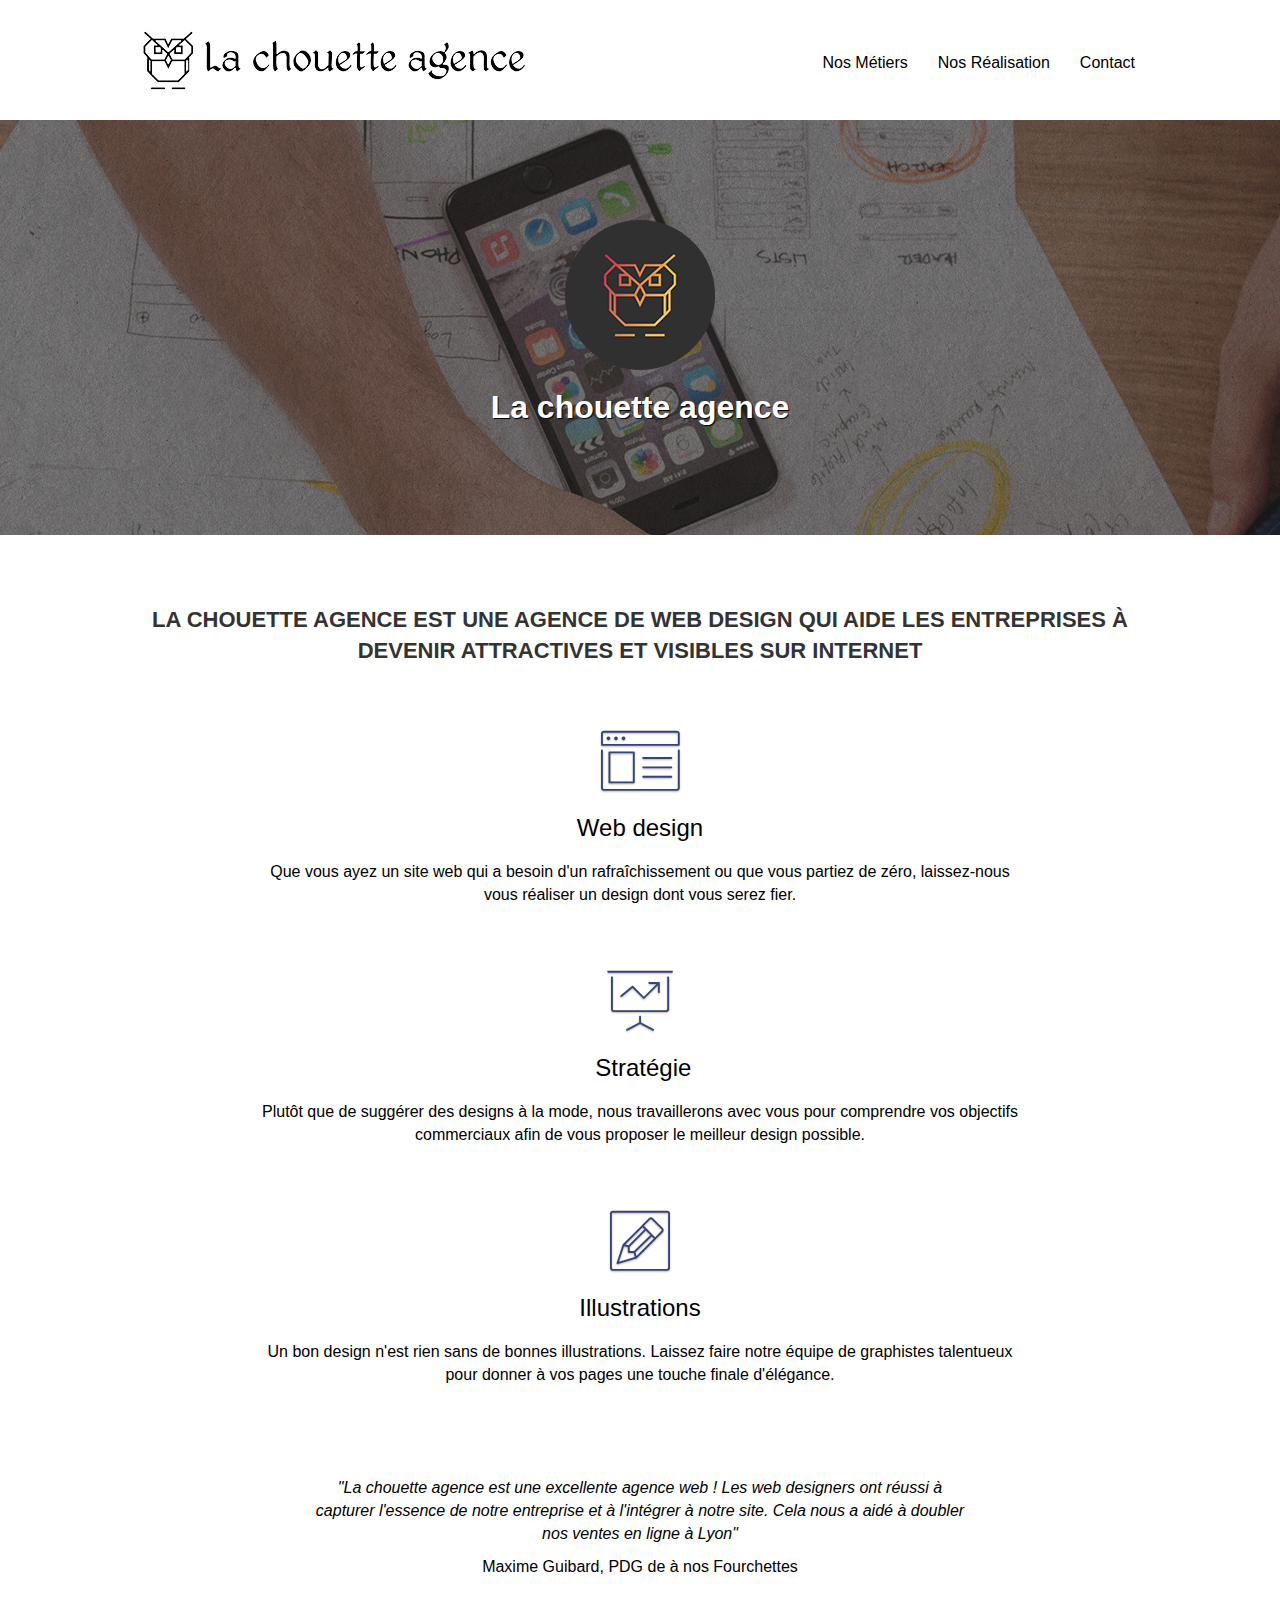
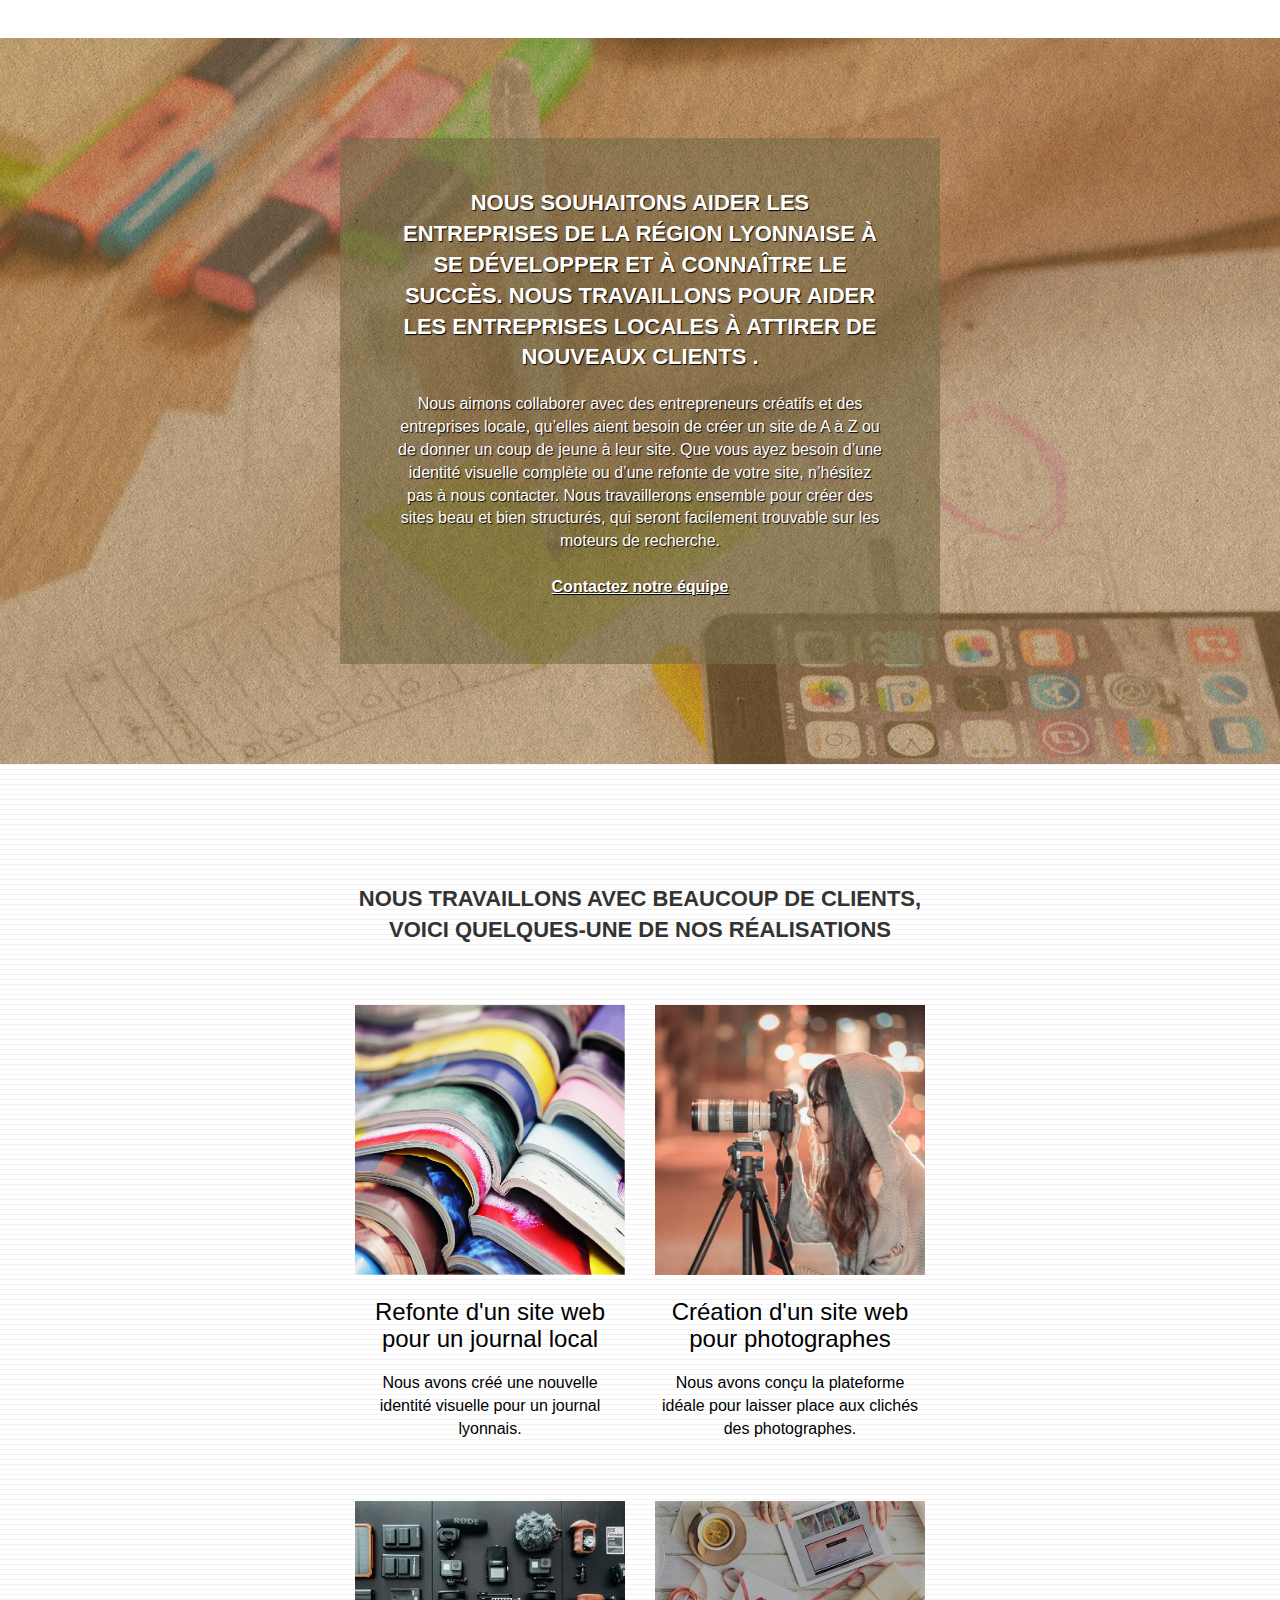
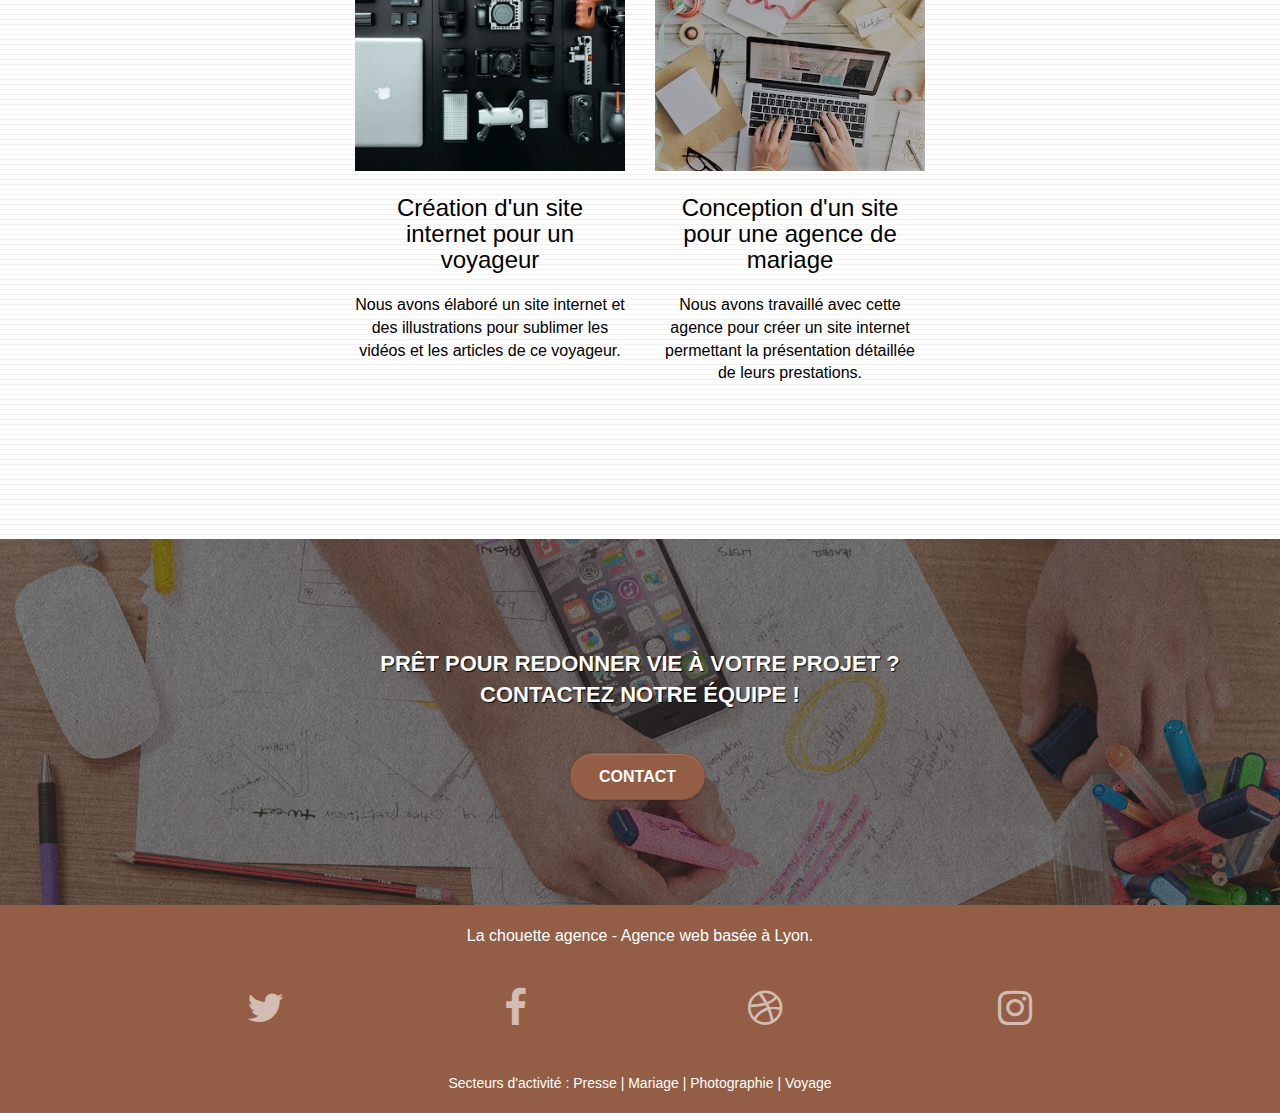
<file: index.html>
<!doctype html>
<html lang="fr">

<head>

	<title>La chouette agence</title>
	<meta name="description"
		content="La chouette agence, une agence de web design Lyonnaise qui aide les entreprises à devenir attractives et visibles sur internet">
	<meta name="robots" content="index,follow">
	<meta charset="utf-8">
	<meta name="viewport" content="width=device-width, initial-scale=1.0, viewport-fit=cover">
	<link rel="shortcut icon" type="image/png" href="favicon.jpg">

	<link rel="stylesheet" type="text/css" href="./css/bootstrap.css">
	<link rel="stylesheet" type="text/css" href="style.css">
	<link rel="stylesheet" type="text/css" href="./css/font-awesome.css">
	<link rel="stylesheet" type="text/css" href="./css/et-line.css">

	<script src="./js/jquery-2.1.0.js"></script>
	<script src="./js/bootstrap.js"></script>
	<script src="./js/blocs.js"></script>
	<script src="./js/jquery.touchSwipe.js" defer></script>
	<script src="./js/gmaps.js"></script>


</head>

<body>
	<main>
		<!-- Principal conteneur -->
		<div class="page-container">
			<header>
				<!-- bloc-0 -->
				<div class="bloc bgc-white l-bloc " id="bloc-0">
					<div class="container bloc-sm">

						<nav class="navbar row">
							<div class="navbar-header">
								<a class="navbar-brand" href="index.html"><img src="img/la-chouette-agence.png"
										alt="logo la chouette agence"></a>
								<button id="nav-toggle" type="button" class="ui-navbar-toggle navbar-toggle"
									data-toggle="collapse" data-target=".navbar-1">
									<span class="sr-only">Toggle navigation</span><span class="icon-bar"></span><span
										class="icon-bar"></span><span class="icon-bar"></span>
								</button>
							</div>
							<div class="collapse navbar-collapse navbar-1 special-dropdown-nav">
								<ul class="site-navigation nav navbar-nav">
									<li>
										<a href="#bloc-2-services">Nos Métiers</a>
									</li>
									<li>
										<a href="#bloc-4-portfolio">Nos Réalisation</a>
									</li>
									<li>
										<a href="contact.html">Contact</a>
									</li>
								</ul>
							</div>
						</nav>
					</div>
				</div>
				<!-- bloc-0 END -->
			</header>
			<nav>
				<!-- bloc-1-presentation -->
				<div class="bloc bgc-dark-slate-blue bg-banniere d-bloc bg-t-edge bloc-bg-texture texture-paper b-parallax"
					id="bloc-1-hero">
					<div class="container bloc-lg">
						<div class="row tight-width-whitespace">
							<div class="col-sm-12">
								<img src="img/logo.2.png" class="center-block image-resize-mode"
									alt="logo rond La chouette agence" />
								<h1 class="text-center hero-bloc-text tc-white">
									La chouette agence
								</h1>
							</div>
						</div>
					</div>
				</div>
				<!-- bloc-1-presentation END -->
			</nav>
			<article>
				<!-- bloc-2-services -->
				<div class="bloc bgc-white l-bloc" id="bloc-2-services">
					<div class="container bloc-md">
						<div class="row">
							<div class="col-sm-12 text-center">
								<h2>La chouette agence est une agence de web design qui aide les entreprises à devenir
									attractives
									et visibles sur Internet</h2>
							</div>
						</div>
						<div class="row voffset-lg med-width-whitespace">
							<div class="col-sm-4">
								<div class="text-center">
									<span class="et-icon-browser sm-shadow icon-dark-slate-blue icons icon-lg"></span>
								</div>
								<h3 class="mg-md text-center">
									Web design
								</h3>
								<p class="text-center ">
									Que vous ayez un site web qui a besoin d'un rafraîchissement ou que vous partiez de
									zéro, laissez-nous vous réaliser un design dont vous serez fier.
								</p>
							</div>
							<div class="col-sm-4">
								<div class="text-center">
									<span
										class="et-icon-presentation sm-shadow icon-dark-slate-blue icons icon-lg"></span>
								</div>
								<h3 class="mg-md text-center">
									&nbsp;Stratégie
								</h3>
								<p class="text-center ">
									Plutôt que de suggérer des designs à la mode, nous travaillerons avec vous pour
									comprendre
									vos objectifs commerciaux afin de vous proposer le meilleur design possible.<br>
								</p>
							</div>
							<div class="col-sm-4">
								<div class="text-center">
									<span class="et-icon-edit sm-shadow icon-dark-slate-blue icons icon-lg"></span>
								</div>
								<h3 class="mg-md text-center">
									Illustrations
								</h3>
								<p class="text-center ">
									Un bon design n'est rien sans de bonnes illustrations. Laissez faire notre équipe de
									graphistes talentueux pour donner à vos pages une touche finale d'élégance.
								</p>
							</div>
						</div>
						<div class="row voffset-lg voffset">
							<div class="col-xs-12 col-md-8 col-md-offset-2 text-center">
								<p><em>"La chouette agence est une excellente agence web !
										Les web designers ont réussi à capturer l'essence de notre entreprise et à
										l'intégrer à
										notre site.
										Cela nous a aidé à doubler nos ventes en ligne à Lyon"</em>
								</p>
								<p>
									Maxime Guibard, PDG de à nos Fourchettes
								</p>

							</div>
						</div>
					</div>
				</div>
				<!-- bloc-2-services END -->
			</article>
			<article>
				<!-- bloc-3-what-i-do -->
				<div class="bloc tc-white bgc-atomic-tangerine bg-presentation d-bloc bloc-bg-texture texture-paper b-parallax"
					id="bloc-3-what-i-do">
					<div class="container bloc-lg">
						<div class="row tight-width-whitespace black-background">
							<div class="col-sm-12">
								<h2 class="mg-md text-center tc-white">
									Nous souhaitons aider les entreprises de la région Lyonnaise à se développer et à
									connaître
									le succès. Nous travaillons pour aider les entreprises locales à attirer de nouveaux
									clients
									.<br>
								</h2>
								<p class="text-center white">
									Nous aimons collaborer avec des entrepreneurs créatifs et des entreprises locale,
									qu’elles
									aient besoin de créer un site de A à Z ou de donner un coup de jeune à leur site.
									Que vous
									ayez besoin d’une identité visuelle complète ou d’une refonte de votre site,
									n’hésitez pas à
									nous contacter. Nous travaillerons ensemble pour créer des sites beau et bien
									structurés,
									qui seront facilement trouvable sur les moteurs de recherche. <br><br><a
										class="ltc-white bold-link" href="contact.html">Contactez notre équipe</a><br>
								</p>
							</div>
						</div>
					</div>
				</div>
				<!-- bloc-3-what-i-do END -->
			</article>
			<article>
				<!-- bloc-4-portfolio -->
				<div class="bloc bgc-white bg-lines-h2-bg bg-repeat l-bloc" id="bloc-4-portfolio">
					<div class="container bloc-lg">
						<div class="row">
							<div class="col-sm-12 text-center">
								<h2>Nous travaillons avec beaucoup de clients, <br> voici quelques-une de nos
									réalisations</h2>
							</div>
						</div>
						<div class="row tight-width-whitespace portfolio-row">
							<div class="col-sm-6">
								<a href="#" data-lightbox="img/1.jpg" data-gallery-id="gallery-1"
									data-caption="Refonte d'un site web pour un journal local"
									data-frame="snapshot-lb"><img src="img/1.jpg"
										alt="photo de livre de plusieur coloris"
										class="img-responsive portfolio-thumb" /></a>
								<h3 class="mg-md text-center">
									Refonte d'un site web pour un journal local
								</h3>
								<p class="text-center">
									Nous avons créé une nouvelle identité visuelle pour un journal lyonnais.
								</p>
							</div>
							<div class="col-sm-6">
								<a href="#" data-lightbox="img/2.jpg" data-gallery-id="gallery-1"
									data-caption="Création d'un site web pour photographes"
									data-frame="snapshot-lb"><img src="img/2.jpg" class="img-responsive portfolio-thumb"
										alt="photo d'une photographes" /></a>
								<h3 class="mg-md text-center">
									Création d'un site web pour photographes
								</h3>
								<p class="text-center">
									Nous avons conçu la plateforme idéale pour laisser place aux clichés des
									photographes.
								</p>
							</div>
						</div>
						<div class="row tight-width-whitespace portfolio-row">
							<div class="col-sm-6">
								<a href="#" data-lightbox="img/3.jpg" data-gallery-id="gallery-1"
									data-caption="Création d'un site internet pour un voyageur"
									data-frame="snapshot-lb"><img src="img/3.jpg" class="img-responsive portfolio-thumb"
										alt="lot d'articles de photographies" /></a>
								<h3 class="mg-md text-center">
									Création d'un site internet pour un voyageur
								</h3>
								<p class="text-center">
									Nous avons élaboré un site internet et des illustrations pour sublimer les vidéos et
									les
									articles de ce voyageur.
								</p>
							</div>
							<div class="col-sm-6">
								<a href="#" data-lightbox="img/4.jpg" data-gallery-id="gallery-1"
									data-caption="Conception d'un site pour une agence de mariage"
									data-frame="snapshot-lb"><img src="img/4.jpg" class="img-responsive portfolio-thumb"
										alt="personne tapant sur un clavier d'ordinateur" /></a>
								<h3 class="mg-md text-center">
									Conception d'un site pour une agence de mariage
								</h3>
								<p class="text-center">
									Nous avons travaillé avec cette agence pour créer un site internet permettant la
									présentation détaillée de leurs prestations.
								</p>
							</div>
						</div>
					</div>
				</div>
				<!-- bloc-4-portfolio END -->
			</article>
			<section>
				<!-- bloc-5-cta -->
				<div class="bloc bgc-dark-slate-blue bg-banniere d-bloc bloc-bg-texture texture-paper" id="bloc-5-cta">
					<div class="container bloc-lg">
						<div class="row">
							<h2 class="mg-md text-center tc-white">
								Prêt pour redonner vie à votre projet ?<br>Contactez notre équipe !
							</h2>
							<div class="col-sm-12 text-center">
								<a href="contact.html"
									class="btn btn-atomic-tangerine btn-clean btn-rd btn-lg cta-hero">Contact</a>
							</div>
						</div>
					</div>
				</div>
				<!-- bloc-5-cta END -->
			</section>
			<footer>
				<!-- Footer - bloc-8 -->
				<div class="bloc bgc-atomic-tangerine d-bloc" id="bloc-8">
					<div class="container bloc-sm">
						<div class="row">
							<div class="col-sm-12">
								<p class="text-center white">
									La chouette agence - Agence web basée à Lyon.<br>
								</p>
								<div class="row row-no-gutters social">
									<div class="col-sm-3">
										<div class="text-center">
											<a class="social" href="https://twitter.com/home?lang=fr"
												title="Retrouvez-nous sur Twitter"><span
													class="fa fa-twitter icon-md"></span></a>
										</div>
									</div>
									<div class="col-sm-3">
										<div class="text-center">
											<a class="social" href="https://www.facebook.com/"
												title="Retrouvez-nous sur Facebook"><span
													class="fa fa-facebook icon-md"></span></a>
										</div>
									</div>
									<div class="col-sm-3">
										<div class="text-center">
											<a class="social" href="https://dribbble.com/"
												title="Retrouvez-nous sur Dribbble"><span
													class="fa fa-dribbble icon-md"></span></a>
										</div>
									</div>
									<div class="col-sm-3">
										<div class="text-center">
											<a class="social" href="https://www.instagram.com/"
												title="Retrouvez-nous sur Instagram"><span
													class="fa fa-instagram icon-md"></span></a>
										</div>
									</div>
								</div>
								<div class="row">
									<div class="col-sm-4">
										<span class="text_white">Secteurs d'activité : Presse | Mariage | Photographie |
											Voyage</span>
									</div>
								</div>
							</div>
						</div>
					</div>
				</div>
				<!-- Footer - bloc-8 END -->
			</footer>
		</div>
		<!-- Principal conteneur END -->
	</main>
</body>

</html>
</file>
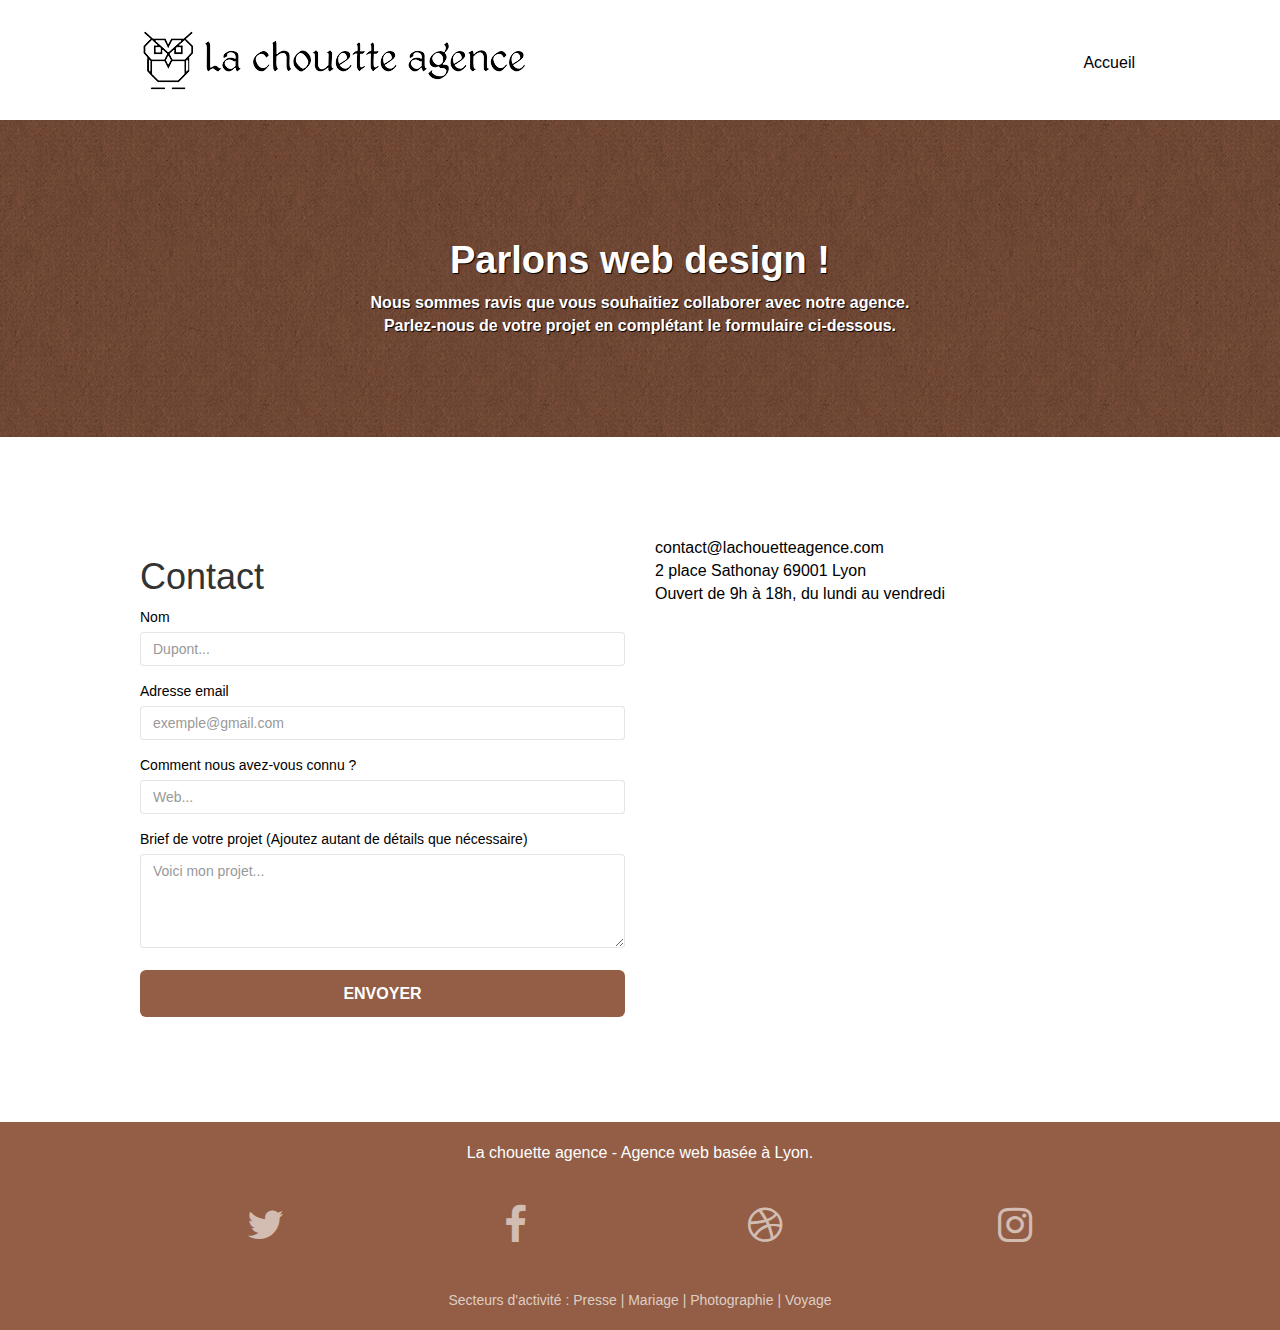
<file: contact.html>
<!doctype html>
<html lang="fr">

<head>
	<title>chouette agence</title>
	<meta name="description"
		content="La chouette agence, une agence de web design Lyonnaise qui aide les entreprises à devenir attractives et visibles sur internet">
	<meta name="robots" content="index,follow">
	<meta charset="utf-8">
	<meta name="viewport" content="width=device-width, initial-scale=1.0, viewport-fit=cover">
	<link rel="shortcut icon" type="image/png" href="favicon.jpg">

	<link rel="stylesheet" type="text/css" href="./css/bootstrap.css">
	<link rel="stylesheet" type="text/css" href="style.css">
	<link rel="stylesheet" type="text/css" href="./css/font-awesome.css">
	<link rel="stylesheet" type="text/css" href="./css/et-line.css">

	<script src="./js/jquery-2.1.0.js"></script>
	<script src="./js/bootstrap.js"></script>
	<script src="./js/blocs.js"></script>
	<script src="./js/jqBootstrapValidation.js"></script>
	<script src="./js/formHandler.js"></script>


</head>

<body>
	<main>
		<!-- Principal conteneur -->
		<div class="page-container">
			<header>
				<!-- bloc-0 -->
				<div class="bloc bgc-white l-bloc " id="bloc-0">
					<div class="container bloc-sm">
						<nav class="navbar row">
							<div class="navbar-header">
								<a class="navbar-brand" href="index.html"><img src="img/la-chouette-agence.png"
										alt="logo la chouette agence" /></a>
								<button id="nav-toggle" type="button" class="ui-navbar-toggle navbar-toggle"
									data-toggle="collapse" data-target=".navbar-1">
									<span class="sr-only">Toggle navigation</span><span class="icon-bar"></span><span
										class="icon-bar"></span><span class="icon-bar"></span>
								</button>
							</div>
							<div class="collapse navbar-collapse navbar-1 special-dropdown-nav">
								<ul class="site-navigation nav navbar-nav">
									<li>
										<a href="index.html">Accueil</a>
									</li>
									<li>
									</li>
								</ul>
							</div>
						</nav>
					</div>
				</div>
				<!-- bloc-0 END -->
			</header>
			<section>
				<!-- bloc-6 -->
				<div class="bloc bg-dots-bg bg-repeat bgc-atomic-tangerine d-bloc bloc-bg-texture texture-paper"
					id="bloc-6">
					<div class="container bloc-lg">
						<div class="row">
							<div class="col-sm-12">
								<h1 class="text-center hero-bloc-text tc-white">
									Parlons web design !
								</h1>
								<p class="text-center mg-lg tc-white tight-width-whitespace">
									Nous sommes ravis que vous souhaitiez collaborer avec notre agence.<br>
									Parlez-nous de votre projet en complétant le formulaire ci-dessous.
								</p>
							</div>
						</div>
					</div>
				</div>
				<!-- bloc-6 END -->
			</section>
			<section>
				<!-- bloc-7 -->
				<div class="bloc bgc-white l-bloc" id="bloc-7">
					<div class="container bloc-lg">
						<div class="row">
							<div class="col-sm-6">
								<h1>Contact</h1>
								<form novalidate success-msg="Votre message a été envoyé."
									fail-msg="Désolé, il semble que notre serveur de messagerie ne répond pas, 
									Désolé pour le désagrément!">
									<div class="form-group">
										<label>
											<span>Nom</span>
										</label>
										<input aria-labelledby="name" placeholder="Dupont..." id="name"
											class="form-control" required />
									</div>
									<div class="form-group">
										<label>
											<span>Adresse email</span>
										</label>
										<input aria-labelledby="email" placeholder="exemple@gmail.com" id="email"
											class="form-control" type="email" required />
									</div>
									<div class="form-group">
										<label>
											<span>Comment nous avez-vous connu ?</span>
										</label>
										<input aria-labelledby="comment" placeholder="Web..." class="form-control"
											type="text" required id="comment" />
									</div>
									<div class="form-group">
										<label>
											<span>Brief de votre projet (Ajoutez autant de détails que
												nécessaire)<br></span>
										</label><textarea aria-labelledby="message" placeholder="Voici mon projet..."
											id="message" class="form-control" rows="4" cols="50" required></textarea>
									</div>
									<button class="bloc-button btn btn-lg btn-block cta-hero btn-atomic-tangerine"
										type="submit">
										Envoyer
									</button>
								</form>
							</div>
							<div class="col-sm-6">
								<p>
									contact@lachouetteagence.com<br>2 place Sathonay 69001 Lyon<br>Ouvert de 9h à 18h,
									du
									lundi au vendredi<br>
								</p>
							</div>
						</div>
					</div>
				</div>
				<!-- bloc-7 END -->
				<!-- ScrollToTop Button -->
				<a class="bloc-button btn btn-d scrollToTop" onclick="scrollToTarget('1')"><span
						class="fa fa-chevron-up"></span></a>
				<!-- ScrollToTop Button END-->
			</section>
			<footer>
				<!-- Footer - bloc-8 -->
				<div class="bloc bgc-atomic-tangerine d-bloc" id="bloc-8">
					<div class="container bloc-sm">
						<div class="row">
							<div class="col-sm-12">
								<p class="text-center white">
									La chouette agence - Agence web basée à Lyon.<br>
								</p>
								<div class="row row-no-gutters social">
									<div class="col-sm-3">
										<div class="text-center">
											<a class="twitter_social" href="https://twitter.com/home?lang=fr"
												title="Retrouvez-nous sur Twitter"><span
													class="fa fa-twitter icon-md"></span></a>
										</div>
									</div>
									<div class="col-sm-3">
										<div class="text-center">
											<a class="facebook_social" href="https://www.facebook.com/"
												title="Retrouvez-nous sur Facebook"><span
													class="fa fa-facebook icon-md"></span></a>
										</div>
									</div>
									<div class="col-sm-3">
										<div class="text-center">
											<a class="dribble_social" href="https://dribbble.com/"
												title="Retrouvez-nous sur Dribbble"><span
													class="fa fa-dribbble icon-md"></span></a>
										</div>
									</div>
									<div class="col-sm-3">
										<div class="text-center">
											<a class="instagram_social" href="https://www.instagram.com/"
												title="Retrouvez-nous sur Instagram"><span
													class="fa fa-instagram icon-md"></span></a>
										</div>
									</div>
								</div>
								<div class="row">
									<div class="col-sm-4">
										<span>Secteurs d'activité : Presse | Mariage | Photographie | Voyage</span>
									</div>
								</div>
							</div>
						</div>
					</div>
				</div>
				<!-- Footer - bloc-8 END -->
			</footer>
			<!-- Principal conteneur END -->
		</div>
	</main>
</body>

</html>
</file>
<file: style.css>
body {
margin : 0;
padding : 0;
background : #FFF;
overflow-x : hidden;
}

a, button {
transition : all 0.3s ease-in-out;
outline : none !important ;
}

a:hover {
text-decoration : none;
cursor : pointer;
}

#page-loading-blocs-notifaction {
position : fixed;
top : 0;
bottom : 0;
width : 100%;
z-index : 100000;
background : url("img/pageload-spinner.gif") center center no-repeat #FFFFFF;
}

.bloc {
width : 100%;
clear : both;
background : 50% 50% no-repeat;
padding : 0 50px;
background-size : cover;
position : relative;
}

.bloc .container {
padding-left : 0;
padding-right : 0;
}

.bloc-lg {
padding : 100px 50px;
}

.bloc-md {
padding : 50px;
}

.bloc-sm {
padding : 20px 50px;
}

.bg-center, .bg-l-edge, .bg-r-edge, .bg-t-edge, .bg-b-edge, .bg-tl-edge, .bg-bl-edge, .bg-tr-edge, .bg-br-edge, .bg-repeat {
background-size : auto !important ;
}

.bg-repeat {
background : repeat;
}

.bg-t-edge {
background : top no-repeat;   
}

.bloc-bg-texture::before {
content : "";
background-size : 2px 2px;
position : absolute;
top : 0;
bottom : 0;
left : 0;
right : 0;  
}

.texture-paper::before {
background: url("img/texture-paper.png");
background-size : 280px 280px;
}

.image-resize-mode {
height: 150px;
width: 150px;
}

.b-parallax {
background-attachment : fixed;
}
.d-bloc {
color : rgb(255, 255, 255, 0.7);
}

.d-bloc button:hover {
color : rgb(255, 255, 255, 0.9);
}

.d-bloc .icon-round, .d-bloc .icon-square, .d-bloc .icon-rounded, .d-bloc .icon-semi-rounded-a, .d-bloc .icon-semi-rounded-b {
border-color : rgb(255, 255, 255, 0.9);
}

.d-bloc .divider-h span {
border-color : rgb(255, 255, 255, 0.2);
}

.d-bloc .a-btn, .d-bloc .navbar a, .d-bloc .navbar-brand, .d-bloc a .icon-sm, .d-bloc a .icon-md, .d-bloc a .icon-lg, .d-bloc a .icon-xl, .d-bloc h1 a, .d-bloc h2 a, .d-bloc h3 a, .d-bloc h4 a, .d-bloc h5 a, .d-bloc h6 a, .d-bloc p a {
color : rgb(255, 255, 255, 0.6);
}

.d-bloc .a-btn:hover, .d-bloc .navbar a:hover, .d-bloc .navbar-brand:hover, .d-bloc a:hover .icon-sm, .d-bloc a:hover .icon-md, .d-bloc a:hover .icon-lg, .d-bloc a:hover .icon-xl, .d-bloc h1 a:hover, .d-bloc h2 a:hover, .d-bloc h3 a:hover, .d-bloc h4 a:hover, .d-bloc h5 a:hover, .d-bloc h6 a:hover, .d-bloc p a:hover {
color : rgb(255, 255, 255, 1);
}

.d-bloc .navbar-toggle .icon-bar {
background : rgb(255, 255, 255, 1);
}

.d-bloc .btn-wire, .d-bloc .btn-wire:hover {
color : rgb(255, 255, 255, 1);
border-color : rgb(255, 255, 255, 1);
}

.d-bloc .panel {
color : rgb(0, 0, 0, 0.5);
}

.d-bloc .panel button:hover {
color : rgb(0, 0, 0, 0.7);
}

.d-bloc .panel icon {
border-color : rgb(0, 0, 0, 0.7);
}

.d-bloc .panel .divider-h span {
border-color : rgb(0, 0, 0, 0.1);
}

.d-bloc .panel .a-btn {
color : rgb(0, 0, 0, 0.6);
}

.d-bloc .panel .a-btn:hover {
color : rgb(0, 0, 0, 1);
}

.d-bloc .panel .btn-wire, .d-bloc .panel .btn-wire:hover {
color : rgb(0, 0, 0, 0.7);
border-color : rgb(0, 0, 0, 0.3);
}

.d-bloc .panel, .l-bloc {
color : rgb(0, 0, 0, 0.5);
}

.d-bloc .panel button:hover, .l-bloc button:hover {
color : rgb(0, 0, 0, 0.7);
}

.l-bloc .icon-round, .l-bloc .icon-square, .l-bloc .icon-rounded, .l-bloc .icon-semi-rounded-a, .l-bloc .icon-semi-rounded-b {
border-color : rgb(0, 0, 0, 0.7);
}

.d-bloc .panel .divider-h span, .l-bloc .divider-h span {
border-color : rgb(0, 0, 0, 0.1);
}

.d-bloc .panel .a-btn, .l-bloc .a-btn, .l-bloc .navbar a, .l-bloc .navbar-brand, .l-bloc a .icon-sm, .l-bloc a .icon-md, .l-bloc a .icon-lg, .l-bloc a .icon-xl, .l-bloc h1 a, .l-bloc h2 a, .l-bloc h3 a, .l-bloc h4 a, .l-bloc h5 a, .l-bloc h6 a, .l-bloc p a {
color : rgb(0, 0, 0, 0.6);
}

.d-bloc .panel .a-btn:hover, .l-bloc .a-btn:hover, .l-bloc .navbar a:hover, .l-bloc .navbar-brand:hover, .l-bloc a:hover .icon-sm, .l-bloc a:hover .icon-md, .l-bloc a:hover .icon-lg, .l-bloc a:hover .icon-xl, .l-bloc h1 a:hover, .l-bloc h2 a:hover, .l-bloc h3 a:hover, .l-bloc h4 a:hover, .l-bloc h5 a:hover, .l-bloc h6 a:hover, .l-bloc p a:hover {
color : rgb(0, 0, 0, 1);
}

.l-bloc .navbar-toggle .icon-bar {
color : rgb(0, 0, 0, 0.6);
}

.d-bloc .panel .btn-wire, .d-bloc .panel .btn-wire:hover, .l-bloc .btn-wire, .l-bloc .btn-wire:hover {
color : rgb(0, 0, 0, 0.7);
border-color : rgb(0, 0, 0, 0.3);
}

.voffset {
margin-top : 30px;
}

.voffset-lg {
margin-top : 80px;
}

.row-no-gutters {
margin-right : 0;
margin-left : 0;
}

.row.row-no-gutters > [class^="col-"], .row.row-no-gutters > [class*=" col-"] {
padding-right : 0;
padding-left : 0;
}

#bloc-1-hero h1 {
font-size : 32px;
}

.navbar {
margin-bottom : 0;
z-index : 1;
}

.navbar-brand {
height : auto;
padding : 3px 15px;
font-size : 25px;
font-weight : normal;
font-weight : 600;
line-height : 44px;
}

.navbar-brand img {
max-height : 200px;
margin : 0 5px 0 0;
display : inline;
}

.navbar-brand img[src$="svg"] {
min-width : 100px;
}

.nav-center .navbar-brand img {
margin : 0;
}

.navbar .nav {
padding-top : 2px;
margin-right : -16px;
float : right;
z-index : 1;
}

.nav > li {
float : left;
margin-top : 4px;
font-size : 16px;
}

.navbar-nav .open .dropdown-menu > li > a {
text-align : inherit;
}


.nav > li a:hover, .nav > li a:focus {
background : transparent;
}

.navbar-toggle {
margin : 10px 10px 0 0;
border : 0;
}

.navbar-toggle:hover {
background : transparent !important ;
}

.navbar-toggle .icon-bar {
background-color : rgb(0, 0, 0, 0.5);
width : 26px;
}

.nav-invert .navbar .nav {
float : left;
}

.nav-invert .navbar-header, .nav-invert .navbar-brand {
float : right;
position : relative;
z-index : 2;
}

@media (min-width: 768px) {
.site-navigation {
position : absolute;
top : 50%;
right : 20px;
transform : translate(0,-50%);
}

.nav > li .dropdown-menu a, .nav > li .dropdown-menu a:hover {
color : #484848;
}

.nav-invert .site-navigation {
left : 0;
right : 0;
}

.nav-center {
text-align : center;
}

.nav-center .navbar-header {
width : 100%;
}

.nav-center .navbar-header, .nav-center .navbar-brand, .nav-center .nav > li {
float : none;
display : inline-block;
}

.nav-center .site-navigation {
position : relative;
width : 100%;
right : 0;
margin-right : 0;
margin-top : 20px;
}

.nav-center.mini-nav .navbar-toggle {
float : none;
margin : 10px auto 0;
}
}

.nav > li > .dropdown a {
background : none !important ;
display : block;
padding : 14px 15px;
}
nav .caret {
margin : 0 5px;
}
.dropdown-menu .dropdown-menu {
top : -8px;
left : 100%;
}
.dropdown-menu .dropmenu-flow-right {
top : 100%;
left : 0;
margin-left : -1px;
border-top-left-radius : 0;
border-top-right-radius : 0;
}
.dropdown-menu .dropdown span {
border : black solid 4px;
border-top-color : transparent;
border-right-color : transparent;
border-bottom-color : transparent;
margin : 6px -5px 0 0 !important ;
float : right;
}
.mg-md {
margin-top : 10px;
margin-bottom : 20px;
}
.mg-lg {
margin-top : 10px;
margin-bottom : 40px;
}
.btn {
margin : 0 5px 5px 0;
}
.btn.pull-right {
margin : 0 0 5px 5px;
}
.btn-d, .btn-d:hover, .btn-d:focus {
color : #FFF;
background : rgb(0, 0, 0, 0.3);
}
button {
outline : none !important ;
}
.btn-rd {
border-radius : 40px;
}
.btn-clean {
border : rgb(0, 0, 0, 0.08) solid 1px;
border-bottom-color : rgb(0, 0, 0, 0.1);
text-shadow : 0 1px 0 rgb(0, 0, 1, 0.1);
box-shadow : 0 1px 3px rgb(0, 0, 1, 0.25), 0 1px 0 0 rgb(255, 255, 255, 0.15) inset;
}
.icon-md {
font-size : 40px !important ;
margin-left : 15px;
margin-right : 15px;
padding: 15px;
}
.icon-lg {
font-size : 60px !important ;
}
.sm-shadow {
text-shadow : 0 1px 2px rgb(0, 0, 0, 0.3);
}
.panel-sq, .panel-sq .panel-heading, .panel-sq .panel-footer {
border-radius : 0;
}
.panel-rd {
border-radius : 30px;
}
.panel-rd .panel-heading {
border-radius : 29px 29px 0 0;
}
.panel-rd .panel-footer {
border-radius : 0 0 29px 29px;
}
.form-control {
border-color : rgb(0, 0, 0, 0.1);
box-shadow : none;
}
.scrollToTop {
display : flex;
justify-content : center;
width : 40px;
height : 40px;
position : fixed;
bottom : 20px;
right : 20px;
opacity : 0;
z-index : 500;
transition : all 0.3s ease-in-out;
}
.scrollToTop span {
margin-top : 6px;
}
.showScrollTop {
font-size : 14px;
opacity : 1;
}
a[data-lightbox] {
position : relative;
display : block;
text-align : center;
}
a[data-lightbox]:hover::before {
content : "+";
font-family : "HelveticaNeue-Light", "Helvetica Neue Light", "Helvetica Neue", Helvetica, Arial;
font-size : 32px;
width : 50px;
height : 50px;
margin-left : -25px;
border-radius : 50%;
background : rgb(0, 0, 0, 0.6);
color : #FFF;
font-weight : 100;
z-index : 1;
position : absolute;
top : 50%;
transform : translateY(-50%);
}
a[data-lightbox]:hover img {
opacity : 0.6;
animation-fill-mode : none;
}
#lightbox-modal {
display : flex;
align-items : center;
}
#lightbox-modal .modal-dialog {
width : 90%;
max-width : 900px;
margin : 0 auto 0;
}
#lightbox-modal .modal-dialog img {
max-height : 90vh;
margin : 0 auto;
}
.lightbox-caption {
padding : 20px;
color : #FFF;
background : rgb(0, 0, 0, 0.5);
position : absolute;
left : 15px;
right : 15px;
bottom : 5px;
}
.close-lightbox {
color : #FFF;
font-size : 30px;
position : absolute;
top : 20px;
right : 20px;
z-index : 20;
background : rgb(0, 0, 0, 0.5);
border : none;
line-height : 30px;
padding : 0 9px 5px;
opacity : 0.3;
}
.close-lightbox:hover, .next-lightbox:hover, .prev-lightbox:hover {
opacity : 1.0;
color : #FFF;
}
.next-lightbox, .prev-lightbox {
font-size : 20px;
color : rgb(255, 255, 255, 0.9);
background : rgb(0, 0, 0, 0.5);
transition : all 0.2s ease-in-out;
position : absolute;
top : 45%;
z-index : 1;
opacity : 0.4;
}
.next-lightbox {
padding : 6px 8px 1px 13px;
right : 25px;
}
.prev-lightbox {
padding : 6px 13px 1px 10px;
left : 25px;
}
.snapshot-lb .modal-body {
padding-bottom : 45px;
}
.snapshot-lb .lightbox-caption {
padding : 0;
color : rgb(0, 0, 0, 0.5);
background : none;
}
h1, h2, h3, h4, h5, h6, p, label, .btn, a {
font-family : "helvetica";
font-weight : 400;
color : black!important ;
}
.container {
max-width : 1000px;
}
.hero-bloc-text {
font-size : 38px;
}
.hero-bloc-text-sub {
font-size : 36px;
}
.statement-bloc-text {
line-height : 26px;
font-style : italic;
font-size : 20px;
text-align : center;
font-weight : lighter;
max-width : 520px;
margin : auto auto auto auto;
}
p {
font-size : 16px;
}
.tight-width-whitespace {
max-width : 600px;
margin : auto auto auto auto;
}
.h1 {
font-size : 24px;
font-family : "Open Sans";
}
.cta-hero {
margin-top : 22px;
color : #FFFFFF !important ;
text-transform : uppercase;
padding : 12px 28px 12px 28px;
font-size : 16px;
font-weight : 700;
}

h2 {
font-size : 22px;
line-height : 1.4em;
}

h2 {
font-size : 22px;
text-transform : uppercase;
font-weight : 700;
color : #333333 !important ;
}

.med-width-whitespace {
max-width : 800px;
margin : auto auto auto auto;
box-shadow : 0 0 0 #000000;
}

h1 {
color : #333333 !important ;
}

h4 {
color : #333333 !important ;
}

.icons {
margin-bottom : 14px;
margin-top : 24px;
}

.white {
color : #FFFFFF !important ;
margin-bottom : 25px;
}

.col-sm-4 {
width : 100%;
align-content : center;
text-align : center;
margin-top : 30px;
}

.text_white {
color: #FFFFFF !important;
}

.portfolio-thumb {
align-items : center;
margin-bottom : 24px;
}
.img-responsive {
margin-left : auto;
margin-right : auto;
}

.portfolio-row {
margin-bottom : 44px;
margin-top : 50px;
}

.avatar {
box-shadow : 0 4px 9px rgb(0, 0, 0, 0.3);
}

.black-background {
background-color : rgb(165, 147, 99, 0.7);
padding : 40px 40px 40px 40px;
}

.bold-link {
font-weight : 900;
text-decoration : underline !important ;
}

.bgc-white {
background-color : #FFFFFF;
}

.bgc-atomic-tangerine {
background-color : #935e45;
}

.tc-white {
color : #FFFFFF !important;
position: relative;
font-weight: bold;
text-shadow: black 1px 1px 1px;

}

.btn-atomic-tangerine {
background : #935e45;
color : #FFFFFF !important; 
}

.btn-atomic-tangerine:hover {
background : #935e45 !important;
color : #FFFFFF !important;
}

.ltc-white {
color : #FFFFFF !important;
}

.ltc-white:hover {
color : #FFFFFF !important ;
}

.ltc-atomic-tangerine {
color : #F3976C !important ;
}

.ltc-atomic-tangerine:hover {
color : #935e45 !important ;
}

.icon-dark-slate-blue {
color : #364577 !important ;
border-color : #364577 !important ;
}

.bg-dots-bg {
background-image : url("img/dots-bg.png");
}

.bg-lines-h2-bg {
background-image : url("img/lines-h2-bg.png");
}

.bg-banniere {
background-image : url("img/la-chouette-agence-banniere.jpg");
}

.bgc-dark-slate-blue {
background-color: #364577;
}

.bg-presentation {
background-image : url("img/image-de-presentation.jpg");
}

@media (max-width: 1024px) {
.bloc {
padding-left : 20px;
padding-right : 20px;
}
.bloc.full-width-bloc, .bloc-tile-2.full-width-bloc .container, .bloc-tile-3.full-width-bloc .container, .bloc-tile-4.full-width-bloc .container {
padding-left : 0;
padding-right : 0;
}
}

@media (max-width: 992px) and (min-width: 800px) {
.navbar .nav {
max-width : 80%;
}
.nav-center.navbar .nav {
max-width : 100%;
}
}

@media only screen and (device-width) and (device-width) and (orientation: landscape) {
.b-parallax {
background-attachment : scroll;
}
}

@media only screen and (device-width) and (device-width) {
.b-parallax {
background-attachment : scroll;
}
}

@media (max-width: 991px) {
.container {
width : 100%;
}
.b-parallax {
background-attachment : scroll;
}
.page-container, #hero-bloc {
overflow-x : hidden;
position : relative;
}
.bloc-group, .bloc-group .bloc {
display : block;
width : 100%;
}
.bloc-fill-screen .fill-bloc-top-edge, .bloc-fill-screen .fill-bloc-bottom-edge {
padding : 0 20px;
}
}

@media (max-width: 800px) {

.page-container {
overflow-x : hidden;
position : relative;
}

h1, h2, h3, h4, h5, h6, p, #disqus_thread {
padding-left : 10px !important ;
padding-right : 10px !important ;
}

.b-parallax {
background-attachment : scroll;
}

.navbar .nav {
padding-top : 0;
border-top : 1px solid rgb(0, 0, 0, 0.2);
}

.navbar.row {
margin-left : 0;
margin-right : 0;
}

.site-navigation {
position : inherit;
transform : none;
}

.nav > li {
margin-top : 0;
border-bottom : 1px solid rgb(0, 0, 0, 0.1);
background : rgb(0, 0, 0, 0.05);
text-align : left;
padding-left : 15px;
width : 100%;
}

.nav > li:hover {
background : rgb(0, 0, 0, 0.08);
}

.dropdown .dropdown a .caret {
float : none;
margin : 5px 0 0 10px !important ;
border : black solid 4px;
border-bottom-color : transparent;
border-right-color : transparent;
border-left-color : transparent;
}

#hero-bloc .navbar .nav {
background : rgb(0, 0, 0, 0.8);
}

#hero-bloc .navbar .nav a {
color : rgb(255, 255, 255, 0.6);
}

.hero {
padding : 50px 0;
}

.hero-nav {
left : -1px;
right : -1px;
}

.navbar-collapse {
padding : 0;
overflow-x : hidden;
box-shadow : none;
}

.navbar-brand img {
max-height : 40px;
width : auto;
}

.nav-invert .navbar-header {
float : none;
width : 100%;
}

.nav-invert .navbar-toggle {
float : left;
margin-left : 10px;
}

.bloc {
padding-left : 0;
padding-right : 0;
}

.bloc-xxl, .bloc-xl, .bloc-lg {
padding : 40px 0;
}

.bloc-sm, .bloc-md {
padding-left : 0;
padding-right : 0;
}

.bloc-tile-2 .container, .bloc-tile-3 .container, .bloc-tile-4 .container, .bloc-fill-screen .fill-bloc-top-edge, .bloc-fill-screen .fill-bloc-bottom-edge {
padding-left : 0;
padding-right : 0;
}

.a-block {
padding : 0 10px;
}

.btn-dwn {
display : none;
}

.voffset {
margin-top : 5px;
}

.voffset-md {
margin-top : 20px;
}

.voffset-lg {
margin-top : 30px;
}

form {
padding : 5px;
}

.close-lightbox {
display : inline-block;
}

.blocsapp-device-iphone5 {
background-size : 216px 425px;
padding-top : 60px;
width : 216px;
height : 425px;
}

.blocsapp-device-iphone5 img {
width : 180px;
height : 320px;
}
}

@media (max-width: 400px) {
.bloc {
padding-left : 0;
padding-right : 0;
}
}

@media (max-width: 800px) {
.bloc-mob-center-text {
text-align : center;
}
}
</file>
<file: css/et-line.css>
@font-face {
    font-family: et-line;
    src: url(../fonts/et-line.eot);
    src: url(../fonts/et-line.eot?#iefix) format('embedded-opentype'), url(../fonts/et-line.woff) format('woff'), url(../fonts/et-line.ttf) format('truetype'), url(../fonts/et-line.svg#et-line) format('svg');
    font-weight: 400;
    font-style: normal
}

.et-icon-adjustments,
.et-icon-alarmclock,
.et-icon-anchor,
.et-icon-aperture,
.et-icon-attachment,
.et-icon-bargraph,
.et-icon-basket,
.et-icon-beaker,
.et-icon-bike,
.et-icon-book-open,
.et-icon-briefcase,
.et-icon-browser,
.et-icon-calendar,
.et-icon-camera,
.et-icon-caution,
.et-icon-chat,
.et-icon-circle-compass,
.et-icon-clipboard,
.et-icon-clock,
.et-icon-cloud,
.et-icon-compass,
.et-icon-desktop,
.et-icon-dial,
.et-icon-document,
.et-icon-documents,
.et-icon-download,
.et-icon-dribbble,
.et-icon-edit,
.et-icon-envelope,
.et-icon-expand,
.et-icon-facebook,
.et-icon-flag,
.et-icon-focus,
.et-icon-gears,
.et-icon-genius,
.et-icon-gift,
.et-icon-global,
.et-icon-globe,
.et-icon-googleplus,
.et-icon-grid,
.et-icon-happy,
.et-icon-hazardous,
.et-icon-heart,
.et-icon-hotairballoon,
.et-icon-hourglass,
.et-icon-key,
.et-icon-laptop,
.et-icon-layers,
.et-icon-lifesaver,
.et-icon-lightbulb,
.et-icon-linegraph,
.et-icon-linkedin,
.et-icon-lock,
.et-icon-magnifying-glass,
.et-icon-map,
.et-icon-map-pin,
.et-icon-megaphone,
.et-icon-mic,
.et-icon-mobile,
.et-icon-newspaper,
.et-icon-notebook,
.et-icon-paintbrush,
.et-icon-paperclip,
.et-icon-pencil,
.et-icon-phone,
.et-icon-picture,
.et-icon-pictures,
.et-icon-piechart,
.et-icon-presentation,
.et-icon-pricetags,
.et-icon-printer,
.et-icon-profile-female,
.et-icon-profile-male,
.et-icon-puzzle,
.et-icon-quote,
.et-icon-recycle,
.et-icon-refresh,
.et-icon-ribbon,
.et-icon-rss,
.et-icon-sad,
.et-icon-scissors,
.et-icon-scope,
.et-icon-search,
.et-icon-shield,
.et-icon-speedometer,
.et-icon-strategy,
.et-icon-streetsign,
.et-icon-tablet,
.et-icon-target,
.et-icon-telescope,
.et-icon-toolbox,
.et-icon-tools,
.et-icon-tools-2,
.et-icon-trophy,
.et-icon-tumblr,
.et-icon-twitter,
.et-icon-upload,
.et-icon-video,
.et-icon-wallet,
.et-icon-wine {
    font-family: et-line;
    speak: none;
    font-style: normal;
    font-weight: 400;
    font-variant: normal;
    text-transform: none;
    line-height: 1;
    -webkit-font-smoothing: antialiased;
    -moz-osx-font-smoothing: grayscale;
    display: inline-block
}

.et-icon-mobile:before {
    content: "\e000"
}

.et-icon-laptop:before {
    content: "\e001"
}

.et-icon-desktop:before {
    content: "\e002"
}

.et-icon-tablet:before {
    content: "\e003"
}

.et-icon-phone:before {
    content: "\e004"
}

.et-icon-document:before {
    content: "\e005"
}

.et-icon-documents:before {
    content: "\e006"
}

.et-icon-search:before {
    content: "\e007"
}

.et-icon-clipboard:before {
    content: "\e008"
}

.et-icon-newspaper:before {
    content: "\e009"
}

.et-icon-notebook:before {
    content: "\e00a"
}

.et-icon-book-open:before {
    content: "\e00b"
}

.et-icon-browser:before {
    content: "\e00c"
}

.et-icon-calendar:before {
    content: "\e00d"
}

.et-icon-presentation:before {
    content: "\e00e"
}

.et-icon-picture:before {
    content: "\e00f"
}

.et-icon-pictures:before {
    content: "\e010"
}

.et-icon-video:before {
    content: "\e011"
}

.et-icon-camera:before {
    content: "\e012"
}

.et-icon-printer:before {
    content: "\e013"
}

.et-icon-toolbox:before {
    content: "\e014"
}

.et-icon-briefcase:before {
    content: "\e015"
}

.et-icon-wallet:before {
    content: "\e016"
}

.et-icon-gift:before {
    content: "\e017"
}

.et-icon-bargraph:before {
    content: "\e018"
}

.et-icon-grid:before {
    content: "\e019"
}

.et-icon-expand:before {
    content: "\e01a"
}

.et-icon-focus:before {
    content: "\e01b"
}

.et-icon-edit:before {
    content: "\e01c"
}

.et-icon-adjustments:before {
    content: "\e01d"
}

.et-icon-ribbon:before {
    content: "\e01e"
}

.et-icon-hourglass:before {
    content: "\e01f"
}

.et-icon-lock:before {
    content: "\e020"
}

.et-icon-megaphone:before {
    content: "\e021"
}

.et-icon-shield:before {
    content: "\e022"
}

.et-icon-trophy:before {
    content: "\e023"
}

.et-icon-flag:before {
    content: "\e024"
}

.et-icon-map:before {
    content: "\e025"
}

.et-icon-puzzle:before {
    content: "\e026"
}

.et-icon-basket:before {
    content: "\e027"
}

.et-icon-envelope:before {
    content: "\e028"
}

.et-icon-streetsign:before {
    content: "\e029"
}

.et-icon-telescope:before {
    content: "\e02a"
}

.et-icon-gears:before {
    content: "\e02b"
}

.et-icon-key:before {
    content: "\e02c"
}

.et-icon-paperclip:before {
    content: "\e02d"
}

.et-icon-attachment:before {
    content: "\e02e"
}

.et-icon-pricetags:before {
    content: "\e02f"
}

.et-icon-lightbulb:before {
    content: "\e030"
}

.et-icon-layers:before {
    content: "\e031"
}

.et-icon-pencil:before {
    content: "\e032"
}

.et-icon-tools:before {
    content: "\e033"
}

.et-icon-tools-2:before {
    content: "\e034"
}

.et-icon-scissors:before {
    content: "\e035"
}

.et-icon-paintbrush:before {
    content: "\e036"
}

.et-icon-magnifying-glass:before {
    content: "\e037"
}

.et-icon-circle-compass:before {
    content: "\e038"
}

.et-icon-linegraph:before {
    content: "\e039"
}

.et-icon-mic:before {
    content: "\e03a"
}

.et-icon-strategy:before {
    content: "\e03b"
}

.et-icon-beaker:before {
    content: "\e03c"
}

.et-icon-caution:before {
    content: "\e03d"
}

.et-icon-recycle:before {
    content: "\e03e"
}

.et-icon-anchor:before {
    content: "\e03f"
}

.et-icon-profile-male:before {
    content: "\e040"
}

.et-icon-profile-female:before {
    content: "\e041"
}

.et-icon-bike:before {
    content: "\e042"
}

.et-icon-wine:before {
    content: "\e043"
}

.et-icon-hotairballoon:before {
    content: "\e044"
}

.et-icon-globe:before {
    content: "\e045"
}

.et-icon-genius:before {
    content: "\e046"
}

.et-icon-map-pin:before {
    content: "\e047"
}

.et-icon-dial:before {
    content: "\e048"
}

.et-icon-chat:before {
    content: "\e049"
}

.et-icon-heart:before {
    content: "\e04a"
}

.et-icon-cloud:before {
    content: "\e04b"
}

.et-icon-upload:before {
    content: "\e04c"
}

.et-icon-download:before {
    content: "\e04d"
}

.et-icon-target:before {
    content: "\e04e"
}

.et-icon-hazardous:before {
    content: "\e04f"
}

.et-icon-piechart:before {
    content: "\e050"
}

.et-icon-speedometer:before {
    content: "\e051"
}

.et-icon-global:before {
    content: "\e052"
}

.et-icon-compass:before {
    content: "\e053"
}

.et-icon-lifesaver:before {
    content: "\e054"
}

.et-icon-clock:before {
    content: "\e055"
}

.et-icon-aperture:before {
    content: "\e056"
}

.et-icon-quote:before {
    content: "\e057"
}

.et-icon-scope:before {
    content: "\e058"
}

.et-icon-alarmclock:before {
    content: "\e059"
}

.et-icon-refresh:before {
    content: "\e05a"
}

.et-icon-happy:before {
    content: "\e05b"
}

.et-icon-sad:before {
    content: "\e05c"
}

.et-icon-facebook:before {
    content: "\e05d"
}

.et-icon-twitter:before {
    content: "\e05e"
}

.et-icon-googleplus:before {
    content: "\e05f"
}

.et-icon-rss:before {
    content: "\e060"
}

.et-icon-tumblr:before {
    content: "\e061"
}

.et-icon-linkedin:before {
    content: "\e062"
}

.et-icon-dribbble:before {
    content: "\e063"
}
</file>
